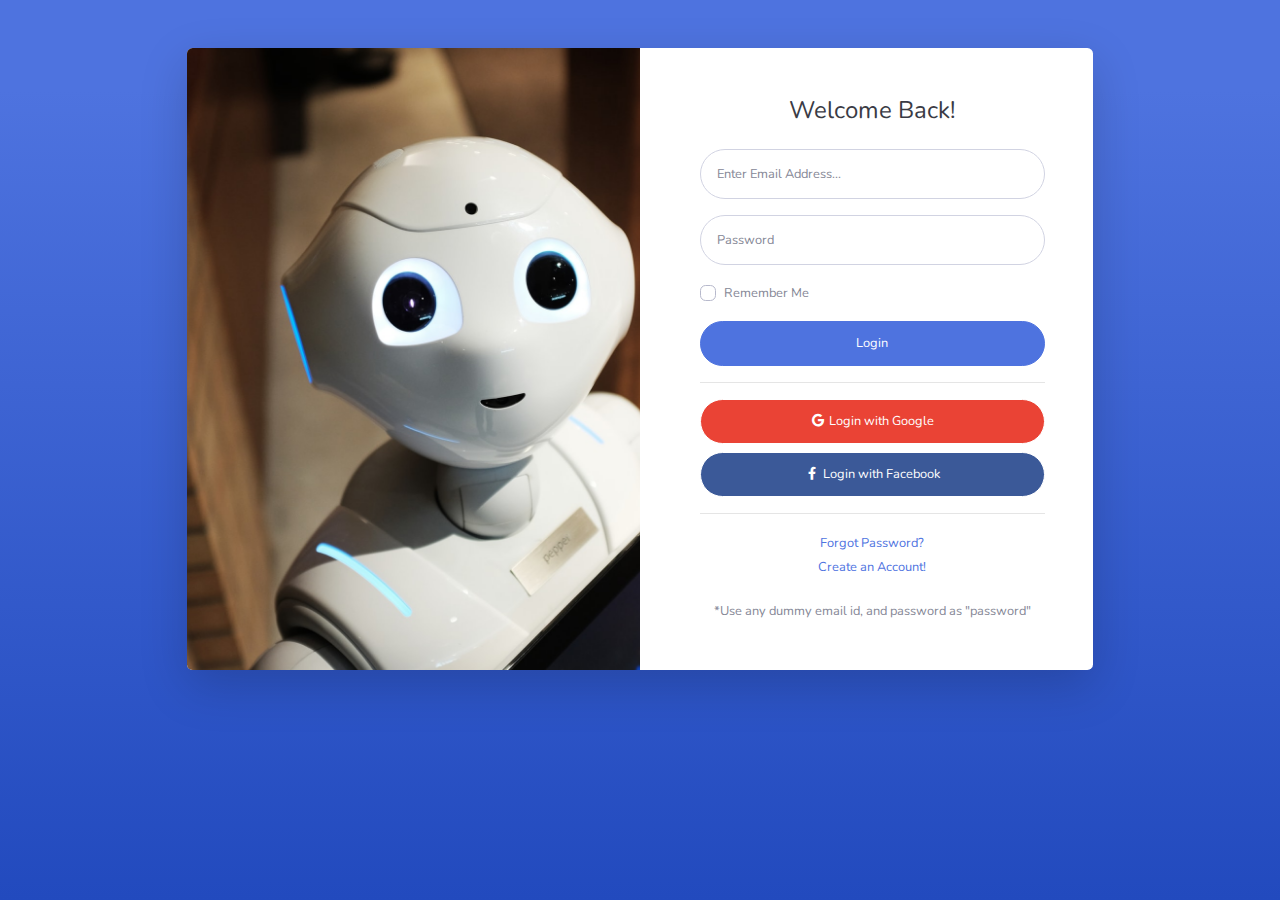
<file: index.html>
<!DOCTYPE html>
<html lang="en">

<head>

    <meta charset="utf-8">
    <meta http-equiv="X-UA-Compatible" content="IE=edge">
    <meta name="viewport" content="width=device-width, initial-scale=1, shrink-to-fit=no">
    <meta name="description" content="Dummy Website Login page">
    <meta name="author" content="Dummy Application">

    <title>Dummy Website - Login</title>

    <!-- Custom fonts for this template-->
    <link href="vendor/fontawesome-free/css/all.min.css" rel="stylesheet" type="text/css">
    <link
        href="https://fonts.googleapis.com/css?family=Nunito:200,200i,300,300i,400,400i,600,600i,700,700i,800,800i,900,900i"
        rel="stylesheet">

    <!-- Custom styles for this template-->
    <link href="css/my-web.min.css" rel="stylesheet">

</head>

<body class="bg-gradient-primary">

    <div class="container">

        <!-- Outer Row -->
        <div class="row justify-content-center">

            <div class="col-xl-10 col-lg-12 col-md-9">

                <div class="card o-hidden border-0 shadow-lg my-5">
                    <div class="card-body p-0">
                        <!-- Nested Row within Card Body -->
                        <div class="row">
                            <div class="col-lg-6 d-none d-lg-block bg-login-image"></div>
                            <div class="col-lg-6">
                                <div class="p-5">
                                    <div class="text-center">
                                        <h1 class="h4 text-gray-900 mb-4">Welcome Back!</h1>
                                    </div>
                                    <form class="user" action="javascript:loginSubmit()">
                                        <div class="form-group">
                                            <input type="email" class="form-control form-control-user"
                                                id="exampleInputEmail" aria-describedby="emailHelp"
                                                placeholder="Enter Email Address..." required>
                                        </div>
                                        <div class="form-group">
                                            <input type="password" class="form-control form-control-user"
                                                id="exampleInputPassword" placeholder="Password">
                                        </div>
                                        <div class="form-group">
                                            <div class="custom-control custom-checkbox small">
                                                <input type="checkbox" class="custom-control-input" id="customCheck">
                                                <label class="custom-control-label" for="customCheck">Remember
                                                    Me</label>
                                            </div>
                                        </div>
                                        <button type="submit" class="btn btn-primary btn-user btn-block">
                                            Login
                                        </button>
                                        <hr>
                                        <a href="home-page.html" class="btn btn-google btn-user btn-block">
                                            <i class="fab fa-google fa-fw"></i> Login with Google
                                        </a>
                                        <a href="home-page.html" class="btn btn-facebook btn-user btn-block">
                                            <i class="fab fa-facebook-f fa-fw"></i> Login with Facebook
                                        </a>
                                    </form>
                                    <hr>
                                    <div class="text-center">
                                        <a class="small" href="forgot-password.html">Forgot Password?</a>
                                    </div>
                                    <div class="text-center">
                                        <a class="small" href="register.html">Create an Account!</a>
                                    </div>
									<br>
									<div class="text-center">
                                        <div class="small">*Use any dummy email id, and password as "password"</div>
                                    </div>
                                </div>
                            </div>
                        </div>
                    </div>
                </div>

            </div>

        </div>

    </div>

    <!-- Bootstrap core JavaScript-->
    <script src="vendor/jquery/jquery.min.js"></script>
    <script src="vendor/bootstrap/js/bootstrap.bundle.min.js"></script>

    <!-- Core plugin JavaScript-->
    <script src="vendor/jquery-easing/jquery.easing.min.js"></script>

    <!-- Custom scripts for all pages-->
    <script src="js/my-web.min.js"></script>
	<script>
		function loginSubmit() {
					
			if(document.getElementById("exampleInputPassword").value == "password") {
				window.location.href="home-page.html";  
			}
			else {
				window.location.href="index.html";
			}
		};
	</script>

</body>

</html>
</file>
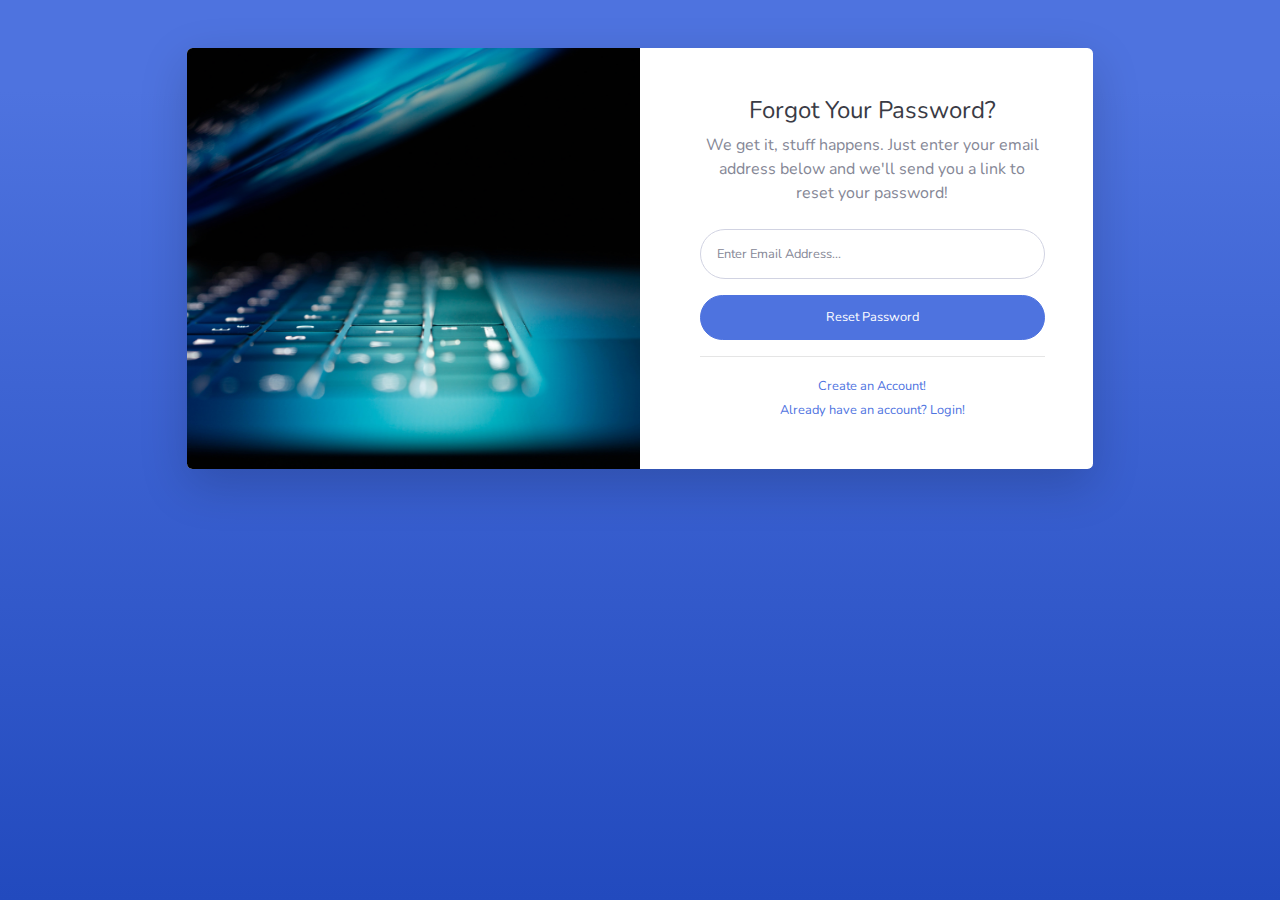
<file: forgot-password.html>
<!DOCTYPE html>
<html lang="en">

<head>

    <meta charset="utf-8">
    <meta http-equiv="X-UA-Compatible" content="IE=edge">
    <meta name="viewport" content="width=device-width, initial-scale=1, shrink-to-fit=no">
    <meta name="description" content="Dummy Website Forgot Password page">
    <meta name="author" content="Dummy Application">

    <title>Dummy Website - Forgot Forward</title>

    <!-- Custom fonts for this template-->
    <link href="vendor/fontawesome-free/css/all.min.css" rel="stylesheet" type="text/css">
    <link
        href="https://fonts.googleapis.com/css?family=Nunito:200,200i,300,300i,400,400i,600,600i,700,700i,800,800i,900,900i"
        rel="stylesheet">

    <!-- Custom styles for this template-->
    <link href="css/my-web.min.css" rel="stylesheet">

</head>

<body class="bg-gradient-primary">

    <div class="container">

        <!-- Outer Row -->
        <div class="row justify-content-center">

            <div class="col-xl-10 col-lg-12 col-md-9">

                <div class="card o-hidden border-0 shadow-lg my-5">
                    <div class="card-body p-0">
                        <!-- Nested Row within Card Body -->
                        <div class="row">
                            <div class="col-lg-6 d-none d-lg-block bg-password-image"></div>
                            <div class="col-lg-6">
                                <div class="p-5">
                                    <div class="text-center">
                                        <h1 class="h4 text-gray-900 mb-2">Forgot Your Password?</h1>
                                        <p class="mb-4">We get it, stuff happens. Just enter your email address below
                                            and we'll send you a link to reset your password!</p>
                                    </div>
                                    <form class="user">
                                        <div class="form-group">
                                            <input type="email" class="form-control form-control-user"
                                                id="exampleInputEmail" aria-describedby="emailHelp"
                                                placeholder="Enter Email Address...">
                                        </div>
                                        <a href="index.html" class="btn btn-primary btn-user btn-block">
                                            Reset Password
                                        </a>
                                    </form>
                                    <hr>
                                    <div class="text-center">
                                        <a class="small" href="register.html">Create an Account!</a>
                                    </div>
                                    <div class="text-center">
                                        <a class="small" href="index.html">Already have an account? Login!</a>
                                    </div>
                                </div>
                            </div>
                        </div>
                    </div>
                </div>

            </div>

        </div>

    </div>

    <!-- Bootstrap core JavaScript-->
    <script src="vendor/jquery/jquery.min.js"></script>
    <script src="vendor/bootstrap/js/bootstrap.bundle.min.js"></script>

    <!-- Core plugin JavaScript-->
    <script src="vendor/jquery-easing/jquery.easing.min.js"></script>

    <!-- Custom scripts for all pages-->
    <script src="js/my-web.min.js"></script>

</body>

</html>
</file>
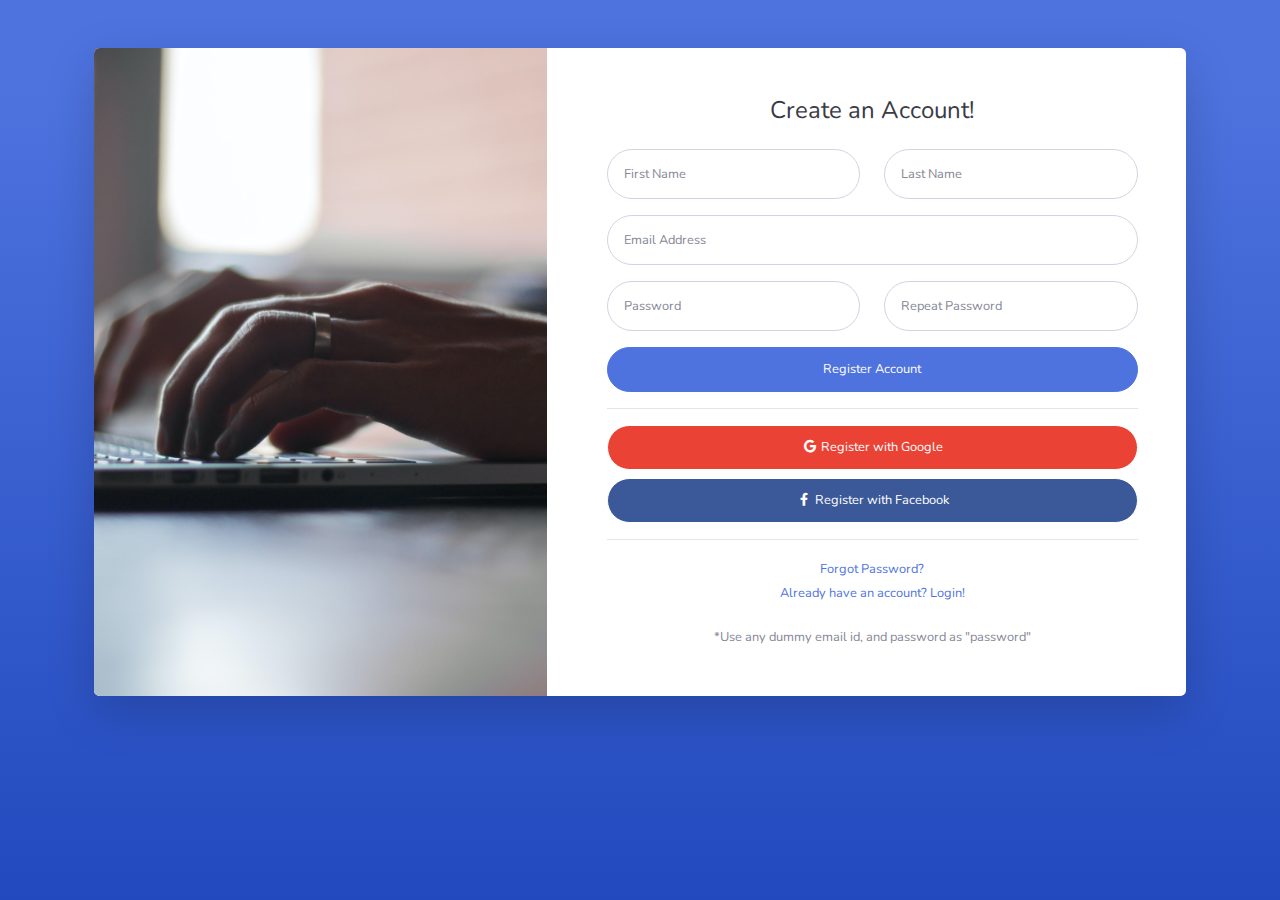
<file: register.html>
<!DOCTYPE html>
<html lang="en">

<head>

    <meta charset="utf-8">
    <meta http-equiv="X-UA-Compatible" content="IE=edge">
    <meta name="viewport" content="width=device-width, initial-scale=1, shrink-to-fit=no">
    <meta name="description" content="Dummy Website Register page">
    <meta name="author" content="Dummy Application">

    <title>Dummy Website - Register</title>

    <!-- Custom fonts for this template-->
    <link href="vendor/fontawesome-free/css/all.min.css" rel="stylesheet" type="text/css">
    <link
        href="https://fonts.googleapis.com/css?family=Nunito:200,200i,300,300i,400,400i,600,600i,700,700i,800,800i,900,900i"
        rel="stylesheet">

    <!-- Custom styles for this template-->
    <link href="css/my-web.min.css" rel="stylesheet">

</head>

<body class="bg-gradient-primary">

    <div class="container">

        <div class="card o-hidden border-0 shadow-lg my-5">
            <div class="card-body p-0">
                <!-- Nested Row within Card Body -->
                <div class="row">
                    <div class="col-lg-5 d-none d-lg-block bg-register-image"></div>
                    <div class="col-lg-7">
                        <div class="p-5">
                            <div class="text-center">
                                <h1 class="h4 text-gray-900 mb-4">Create an Account!</h1>
                            </div>
                            <form class="user" action="javascript:registerUser()">
                                <div class="form-group row">
                                    <div class="col-sm-6 mb-3 mb-sm-0">
                                        <input type="text" class="form-control form-control-user" id="exampleFirstName"
                                            placeholder="First Name" required>
                                    </div>
                                    <div class="col-sm-6">
                                        <input type="text" class="form-control form-control-user" id="exampleLastName"
                                            placeholder="Last Name" required>
                                    </div>
                                </div>
                                <div class="form-group">
                                    <input type="email" class="form-control form-control-user" id="exampleInputEmail"
                                        placeholder="Email Address" required>
                                </div>
                                <div class="form-group row">
                                    <div class="col-sm-6 mb-3 mb-sm-0">
                                        <input type="password" class="form-control form-control-user"
                                            id="exampleInputPassword" placeholder="Password" required>
                                    </div>
                                    <div class="col-sm-6">
                                        <input type="password" class="form-control form-control-user"
                                            id="exampleRepeatPassword" placeholder="Repeat Password" required>
                                    </div>
                                </div>
                                <button type="submit" class="btn btn-primary btn-user btn-block">
                                    Register Account
                                </button>
                                <hr>
                                <a href="home-page.html" class="btn btn-google btn-user btn-block">
                                    <i class="fab fa-google fa-fw"></i> Register with Google
                                </a>
                                <a href="home-page.html" class="btn btn-facebook btn-user btn-block">
                                    <i class="fab fa-facebook-f fa-fw"></i> Register with Facebook
                                </a>
                            </form>
                            <hr>
                            <div class="text-center">
                                <a class="small" href="forgot-password.html">Forgot Password?</a>
                            </div>
                            <div class="text-center">
                                <a class="small" href="index.html">Already have an account? Login!</a>
                            </div>
							<br>
							<div class="text-center">
								<div class="small">*Use any dummy email id, and password as "password"</div>
							</div>
                        </div>
                    </div>
                </div>
            </div>
        </div>

    </div>

    <!-- Bootstrap core JavaScript-->
    <script src="vendor/jquery/jquery.min.js"></script>
    <script src="vendor/bootstrap/js/bootstrap.bundle.min.js"></script>

    <!-- Core plugin JavaScript-->
    <script src="vendor/jquery-easing/jquery.easing.min.js"></script>

    <!-- Custom scripts for all pages-->
    <script src="js/my-web.min.js"></script>
	<script>
	function registerUser() {
				
		if(document.getElementById("exampleInputPassword").value == document.getElementById("exampleRepeatPassword").value && document.getElementById("exampleInputPassword").value== "password") {
			window.location.href="index.html";  
		}
		else {
			window.location.href="register.html";
		}
	};
	</script>

</body>

</html>
</file>
